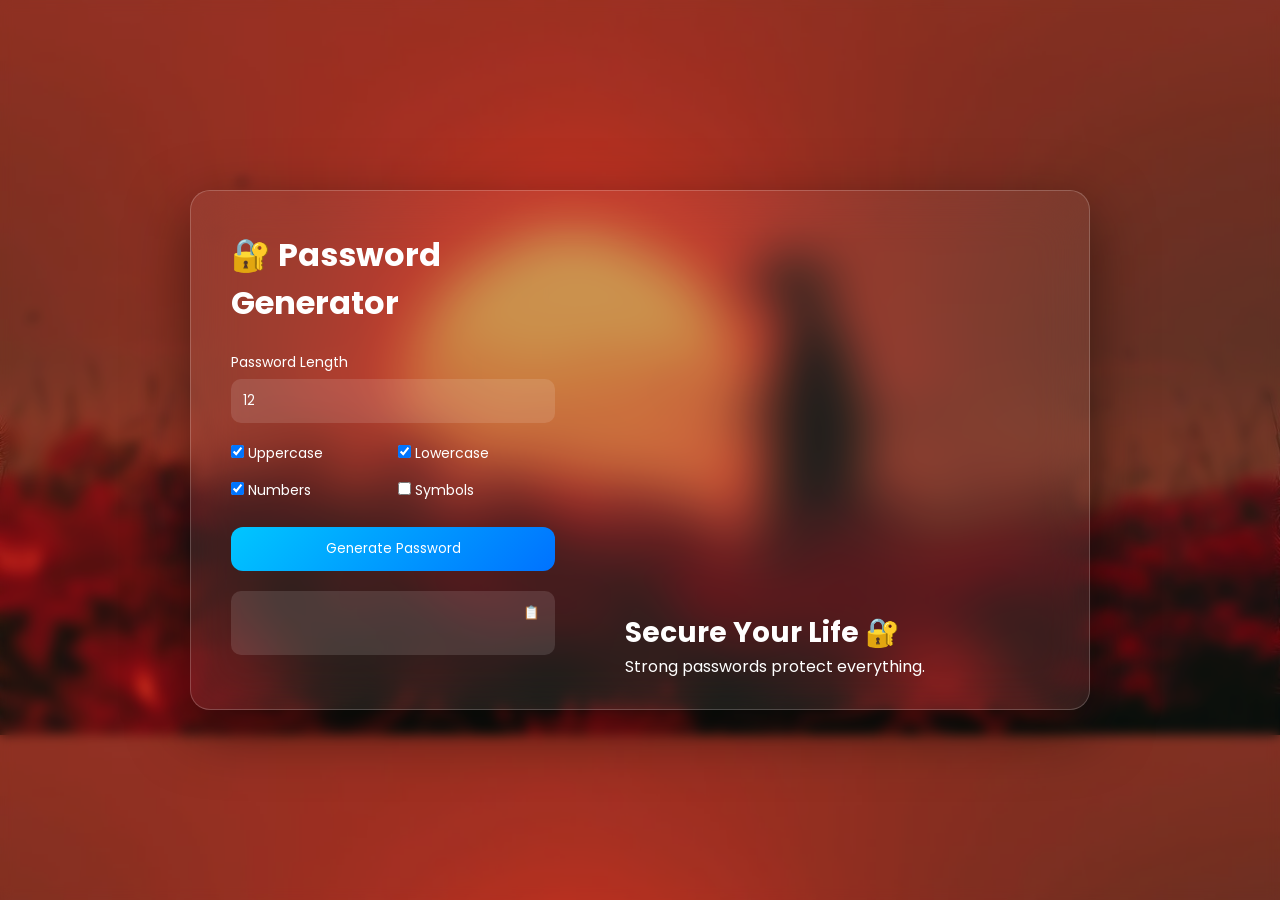
<file: frontend/index.html>
<!DOCTYPE html>
<html lang="en">
<head>
    <meta charset="UTF-8">
    <title>Password Generator</title>
    <link rel="stylesheet" href="style.css">
</head>
<body>

<div class="main">

    <!-- LEFT FORM -->
    <div class="form-section">
        <h1>🔐 Password Generator</h1>

        <label>Password Length</label>
        <input type="number" id="length" value="12" min="4">

        <div class="options">
            <label><input type="checkbox" id="upper" checked> Uppercase</label>
            <label><input type="checkbox" id="lower" checked> Lowercase</label>
            <label><input type="checkbox" id="numbers" checked> Numbers</label>
            <label><input type="checkbox" id="symbols"> Symbols</label>
        </div>

        <button onclick="generatePassword()">Generate Password</button>

        <div class="output">
            <input type="text" id="result" readonly>
            <button onclick="copyPassword()">📋</button>
        </div>

        <p id="strength"></p>
    </div>

    <!-- RIGHT IMAGE -->
    <div class="image-section">
        <div class="overlay-text">
            <h2>Secure Your Life 🔐</h2>
            <p>Strong passwords protect everything.</p>
        </div>
    </div>

</div>

<script src="script.js"></script>
</body>
</html>
</file>
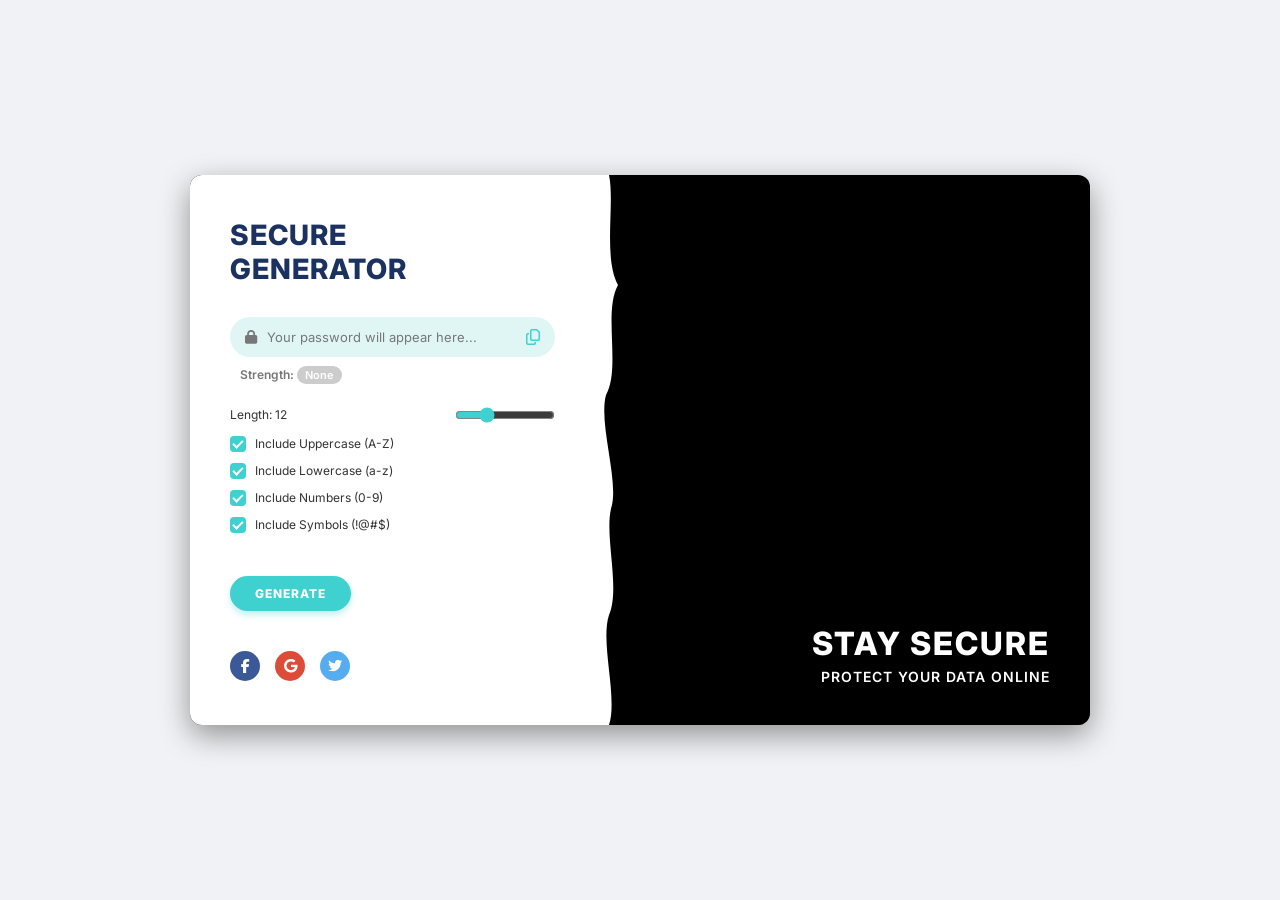
<file: backend/src/main/resources/static/index.html>
<!DOCTYPE html>
<html lang="en">
<head>
    <meta charset="UTF-8">
    <meta name="viewport" content="width=device-width, initial-scale=1.0">
    <title>Secure Password Generator</title>
    <link rel="stylesheet" href="style.css">
    <!-- Google Fonts -->
    <link rel="preconnect" href="https://fonts.googleapis.com">
    <link rel="preconnect" href="https://fonts.gstatic.com" crossorigin>
    <link href="https://fonts.googleapis.com/css2?family=Inter:wght@400;600;800&display=swap" rel="stylesheet">
    <!-- Font Awesome for Icons -->
    <link rel="stylesheet" href="https://cdnjs.cloudflare.com/ajax/libs/font-awesome/6.4.0/css/all.min.css">
</head>
<body>

    <div class="split-screen">
        
        <!-- Left Side: Interactive Area -->
        <div class="left-panel">
            <h1 class="title">SECURE<br>GENERATOR</h1>

            <div class="form-container">
                
                <!-- Output Display -->
                <div class="input-group">
                    <div class="icon-wrapper"><i class="fa-solid fa-lock"></i></div>
                    <input type="text" id="password-output" placeholder="Your password will appear here..." readonly>
                    <button id="copy-btn" title="Copy to clipboard"><i class="fa-regular fa-copy"></i></button>
                </div>

                <!-- Strength Display (initially hidden or empty) -->
                <div class="strength-indicator" id="strength-display">
                    Strength: <span id="strength-text" class="badge">None</span>
                </div>

                <!-- Controls -->
                <div class="controls">
                    <div class="length-control">
                        <label for="pwd-length">Length: <span id="length-val">12</span></label>
                        <input type="range" id="pwd-length" min="4" max="32" value="12">
                    </div>

                    <label class="checkbox-container">
                        <input type="checkbox" id="chk-upper" checked>
                        <span class="checkmark"></span>
                        Include Uppercase (A-Z)
                    </label>

                    <label class="checkbox-container">
                        <input type="checkbox" id="chk-lower" checked>
                        <span class="checkmark"></span>
                        Include Lowercase (a-z)
                    </label>

                    <label class="checkbox-container">
                        <input type="checkbox" id="chk-numbers" checked>
                        <span class="checkmark"></span>
                        Include Numbers (0-9)
                    </label>

                    <label class="checkbox-container">
                        <input type="checkbox" id="chk-symbols" checked>
                        <span class="checkmark"></span>
                        Include Symbols (!@#$)
                    </label>
                </div>

                <!-- The error display -->
                <div id="error-msg" class="error-msg"></div>

                <div class="action-btn-wrapper">
                    <button class="primary-btn" id="generate-btn">GENERATE</button>
                </div>

                <!-- Social Icons matching the prompt -->
                <div class="social-icons">
                    <div class="icon fb"><i class="fa-brands fa-facebook-f"></i></div>
                    <div class="icon google"><i class="fa-brands fa-google"></i></div>
                    <div class="icon twitter"><i class="fa-brands fa-twitter"></i></div>
                </div>

            </div>
        </div>

        <!-- Torn Edge Divider -->
        <div class="torn-edge"></div>

        <!-- Right Side: Beautiful Ocean Image Layer -->
        <div class="right-panel">
            <div class="overlay-text">
                <h2>STAY SECURE</h2>
                <p>PROTECT YOUR DATA ONLINE</p>
            </div>
        </div>

    </div>

    <script src="script.js"></script>
</body>
</html>
</file>
<file: frontend/style.css>
@import url('https://fonts.googleapis.com/css2?family=Poppins:wght@300;400;500;600&display=swap');

* {
    margin: 0;
    padding: 0;
    box-sizing: border-box;
    font-family: 'Poppins', sans-serif;
}

/* 🔥 BACKGROUND LAYERS (IMPORTANT FIX) */
.bg {
    position: fixed;
    inset: 0;
    background-size: cover;
    background-position: center;
    background-repeat: no-repeat;

    transition: opacity 1.5s ease-in-out, transform 6s ease;
    z-index: -2;
}

/* dual layers */
.bg1 { opacity: 1; }
.bg2 { opacity: 0; }

/* 🔥 BODY */
body {
    height: 100vh;
    display: flex;
    justify-content: center;
    align-items: center;
}

/* 🔥 BLUR GLASS LAYER */
body::before {
    content: "";
    position: fixed;
    inset: 0;

    backdrop-filter: blur(6px);
    -webkit-backdrop-filter: blur(6px);

    background: rgba(0,0,0,0.2);

    z-index: -1;
}

/* MAIN CONTAINER */
.main {
    width: 900px;
    height: 520px;
    display: flex;
    border-radius: 20px;
    overflow: hidden;

    position: relative;
    z-index: 2;

    background: rgba(255,255,255,0.06);
    backdrop-filter: blur(25px);
    -webkit-backdrop-filter: blur(25px);

    border: 1px solid rgba(255,255,255,0.2);
    box-shadow: 0 20px 60px rgba(0,0,0,0.5);
}

/* LEFT FORM */
.form-section {
    width: 45%;
    padding: 40px;
    color: white;
}

/* RIGHT */
.image-section {
    width: 55%;
    position: relative;
}

/* TEXT */
.overlay-text {
    position: absolute;
    bottom: 30px;
    left: 30px;
    color: white;
}

.overlay-text h2 {
    font-size: 28px;
}

/* FORM */
h1 { margin-bottom: 25px; }

label {
    font-size: 14px;
    margin-bottom: 6px;
    display: block;
}

input[type="number"] {
    width: 100%;
    padding: 12px;
    border-radius: 10px;
    border: none;
    margin-bottom: 20px;

    background: rgba(255,255,255,0.12);
    color: white;
}

/* OPTIONS */
.options {
    display: grid;
    grid-template-columns: 1fr 1fr;
    gap: 10px;
    margin-bottom: 20px;
}

/* BUTTON */
button {
    width: 100%;
    padding: 12px;
    border-radius: 12px;
    border: none;

    background: linear-gradient(135deg, #00c6ff, #0072ff);
    color: white;
    cursor: pointer;
    margin-bottom: 20px;
}

/* OUTPUT */
.output {
    display: flex;
    background: rgba(255,255,255,0.12);
    border-radius: 10px;
    overflow: hidden;
}

.output input {
    flex: 1;
    padding: 10px;
    border: none;
    background: transparent;
    color: white;
}

.output button {
    width: 50px;
    background: transparent;
}

/* RESPONSIVE */
@media (max-width: 900px) {
    .main {
        flex-direction: column;
        height: auto;
    }

    .form-section,
    .image-section {
        width: 100%;
        height: 300px;
    }
}
</file>
<file: backend/src/main/resources/static/style.css>
:root {
    --primary-cyan: #3ed1cf;
    --primary-cyan-hover: #31a6a5;
    --dark-blue: #1b3260;
    --light-bg: #e0f6f5;
    --white: #ffffff;
    --text-dark: #333333;
    --text-light: #777777;
    --shadow: 0 10px 30px rgba(0, 0, 0, 0.4);
}

* {
    margin: 0;
    padding: 0;
    box-sizing: border-box;
    font-family: 'Inter', sans-serif;
}

body {
    background-color: #f0f2f5;
    display: flex;
    justify-content: center;
    align-items: center;
    min-height: 100vh;
    padding: 20px;
}

/* Split Screen Container */
.split-screen {
    display: flex;
    width: 100%;
    max-width: 900px;
    height: 550px;
    background-color: #000;
    border-radius: 12px;
    box-shadow: var(--shadow);
    overflow: hidden;
    position: relative;
}

/* Left Panel */
.left-panel {
    background-color: var(--white);
    flex: 0 0 45%;
    padding: 40px;
    display: flex;
    flex-direction: column;
    justify-content: center;
    position: relative;
    z-index: 2; /* Needs to be above the torn edge if needed, or torn edge is adjacent */
}

/* Torn Edge Divider */
.torn-edge {
    position: absolute;
    top: 0;
    bottom: 0;
    left: 45%;
    width: 30px;
    background-color: var(--white);
    z-index: 3;
    /* Custom CSS clip paths or SVG masks for torn paper effect */
    mask-image: url('data:image/svg+xml;utf8,<svg viewBox="0 0 100 1000" preserveAspectRatio="none" xmlns="http://www.w3.org/2000/svg"><path d="M0 0 L50 0 Q60 50 40 100 Q30 150 70 200 Q20 250 50 300 Q80 350 40 400 Q10 450 60 500 Q50 550 80 600 Q30 650 60 700 Q10 750 40 800 Q70 850 30 900 Q80 950 50 1000 L0 1000 Z" fill="black"/></svg>');
    -webkit-mask-image: url('data:image/svg+xml;utf8,<svg viewBox="0 0 100 1000" preserveAspectRatio="none" xmlns="http://www.w3.org/2000/svg"><path d="M0 0 L50 0 C70 50, 30 150, 80 200 C30 250, 90 350, 40 400 C15 450, 80 550, 60 600 C30 650, 90 750, 50 800 C20 850, 80 950, 50 1000 L0 1000 Z" fill="black"/></svg>');
    mask-size: 100% 100%;
    -webkit-mask-size: 100% 100%;
    transform: translateX(-1px);
}

/* Right Panel */
.right-panel {
    flex: 1;
    background: url('https://images.unsplash.com/photo-1544604535-429ceee7de34?ixlib=rb-4.0.3&auto=format&fit=crop&w=1000&q=80') center/cover no-repeat;
    position: relative;
    display: flex;
    justify-content: flex-end;
    align-items: flex-end;
    padding: 40px;
}
.right-panel::before {
    content: '';
    position: absolute;
    inset: 0;
    background: linear-gradient(to top, rgba(0,0,0,0.5), transparent);
}

.overlay-text {
    position: relative;
    z-index: 2;
    color: var(--white);
    text-align: right;
    text-shadow: 2px 2px 4px rgba(0,0,0,0.5);
}

.overlay-text h2 {
    font-size: 32px;
    font-weight: 800;
    letter-spacing: 2px;
    margin-bottom: 5px;
}

.overlay-text p {
    font-size: 14px;
    letter-spacing: 1px;
    font-weight: 600;
}

/* Form Styles */
.title {
    color: var(--dark-blue);
    font-weight: 800;
    font-size: 28px;
    line-height: 1.2;
    margin-bottom: 30px;
    letter-spacing: 1px;
}

.form-container {
    display: flex;
    flex-direction: column;
    gap: 15px;
}

/* Input Group */
.input-group {
    display: flex;
    align-items: center;
    background-color: var(--light-bg);
    border-radius: 20px;
    padding: 0 15px;
    height: 40px;
    position: relative;
}

.input-group .icon-wrapper {
    color: var(--text-light);
    font-size: 14px;
    margin-right: 10px;
}

.input-group input {
    background: transparent;
    border: none;
    outline: none;
    flex: 1;
    font-size: 13px;
    color: var(--dark-blue);
    font-weight: 600;
    width: 100%;
}
.input-group input::placeholder {
    color: var(--text-light);
    font-weight: 400;
}

.input-group button {
    background: transparent;
    border: none;
    color: var(--primary-cyan);
    cursor: pointer;
    font-size: 16px;
    transition: color 0.3s ease;
}
.input-group button:hover {
    color: var(--primary-cyan-hover);
}

/* Password Strength */
.strength-indicator {
    font-size: 12px;
    color: var(--text-light);
    font-weight: 600;
    margin-top: -5px;
    margin-bottom: 5px;
    padding-left: 10px;
}
.badge {
    padding: 2px 8px;
    border-radius: 12px;
    color: white;
    font-size: 11px;
    background:#ccc;
}
.badge.weak { background: #ff4d4f; }
.badge.medium { background: #faad14; }
.badge.strong { background: #52c41a; }
.badge.very-strong { background: #13c2c2; }


/* Controls Area */
.controls {
    display: flex;
    flex-direction: column;
    gap: 8px;
    margin-top: 5px;
    margin-bottom: 15px;
}

.length-control {
    display: flex;
    align-items: center;
    justify-content: space-between;
    font-size: 12px;
    color: var(--text-dark);
    margin-bottom: 5px;
}
.length-control input[type="range"] {
    width: 100px;
    accent-color: var(--primary-cyan);
}

/* Custom Checkbox */
.checkbox-container {
    display: block;
    position: relative;
    padding-left: 25px;
    margin-bottom: 4px;
    cursor: pointer;
    font-size: 12px;
    color: var(--text-dark);
    user-select: none;
}

.checkbox-container input {
    position: absolute;
    opacity: 0;
    cursor: pointer;
    height: 0;
    width: 0;
}

.checkmark {
    position: absolute;
    top: 0;
    left: 0;
    height: 16px;
    width: 16px;
    background-color: #eee;
    border-radius: 4px;
    transition: all 0.3s ease;
}

.checkbox-container:hover input ~ .checkmark {
    background-color: #ccc;
}

.checkbox-container input:checked ~ .checkmark {
    background-color: var(--primary-cyan);
}

.checkmark:after {
    content: "";
    position: absolute;
    display: none;
}

.checkbox-container input:checked ~ .checkmark:after {
    display: block;
}

.checkbox-container .checkmark:after {
    left: 5px;
    top: 2px;
    width: 4px;
    height: 8px;
    border: solid white;
    border-width: 0 2px 2px 0;
    transform: rotate(45deg);
}


/* Action Button */
.action-btn-wrapper {
    margin-top: 10px;
}

.primary-btn {
    background-color: var(--primary-cyan);
    color: var(--white);
    border: none;
    padding: 10px 25px;
    border-radius: 20px;
    font-size: 12px;
    font-weight: 800;
    letter-spacing: 1px;
    cursor: pointer;
    transition: background-color 0.3s ease, transform 0.1s ease;
    box-shadow: 0 4px 6px rgba(62, 209, 207, 0.3);
}

.primary-btn:hover {
    background-color: var(--primary-cyan-hover);
    transform: translateY(-1px);
}
.primary-btn:active {
    transform: translateY(1px);
}

/* Error Message */
.error-msg {
    color: #ff4d4f;
    font-size: 11px;
    display: none;
    margin-top: -5px;
}

/* Social Icons */
.social-icons {
    display: flex;
    gap: 15px;
    margin-top: 25px;
}

.icon {
    width: 30px;
    height: 30px;
    border-radius: 50%;
    display: flex;
    justify-content: center;
    align-items: center;
    color: white;
    font-size: 14px;
    cursor: pointer;
    transition: transform 0.3s ease;
}

.icon:hover {
    transform: scale(1.1);
}

.fb { background-color: #3b5998; }
.google { background-color: #dd4b39; }
.twitter { background-color: #55acee; }

/* Responsive adjustments */
@media (max-width: 768px) {
    .split-screen {
        flex-direction: column;
        height: auto;
    }
    .left-panel {
        flex: none;
        width: 100%;
        padding: 30px;
    }
    .torn-edge {
        display: none; /* Hide or rotate mask for mobile */
    }
    .right-panel {
        flex: none;
        height: 200px;
        width: 100%;
    }
}
</file>
